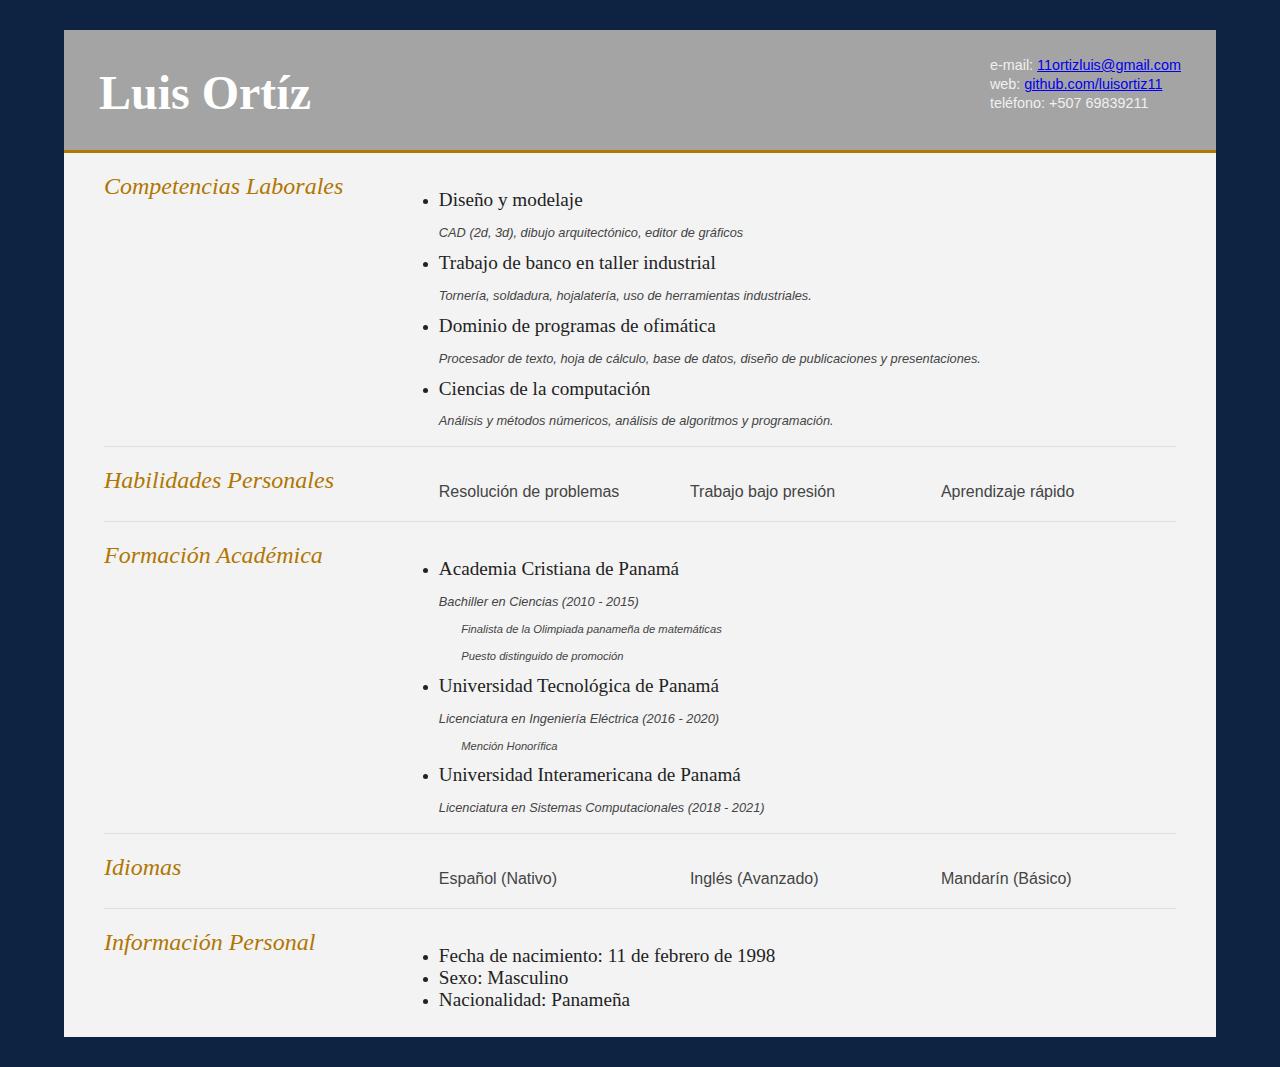
<file: CV/index.html>
<!DOCTYPE html>
<html>
	<head>
		<title>Luis Ortíz - Curriculum Vitae</title>
		<meta name="viewport" content="width=device-width"/>
		<meta charset="UTF-8"> 
		<link type="text/css" rel="stylesheet" href="style.css">
	</head>
	<body>
		<div id="cv">
			<div class="mainDetails">
				<div id="name">
					<h1 >Luis Ortíz</h1>
				</div>

				<div id="contactDetails">
					<ul>
						<li>e-mail: <a href="mailto:11ortizluis@gmail.com" target="_blank">11ortizluis@gmail.com</a></li>
						<li>web: <a href="https://www.github.com/luisortiz11"> github.com/luisortiz11</a></li>
						<li>teléfono: +507 69839211</li>
					</ul>
				</div>
				<div class="clear"></div>
			</div>
	

			<div id="mainArea">
				<section>
					<div class="sectionTitle">
						<h1>Competencias Laborales</h1>
					</div>
					<div class="sectionContent">
						<ul>
							
							<li><article>
								<h2>Diseño y modelaje</h2>
								<p class="subDetails">CAD (2d, 3d), dibujo arquitectónico, editor de gráficos</p>
							</article></li>
							

							<li><article>
								<h2>Trabajo de banco en taller industrial</h2>
								<p class="subDetails">Tornería, soldadura, hojalatería, uso de herramientas industriales.</p>
							</article></li>
				
							<li><article>
								<h2>Dominio de programas de ofimática</h2>
								<p class="subDetails">Procesador de texto, hoja de cálculo, base de datos, diseño de publicaciones y presentaciones.</p>
							</article></li>

							<li><article>
								<h2>Ciencias de la computación</h2>
								<p class="subDetails">Análisis y métodos númericos, análisis de algoritmos y programación.</p>
							</article></li>
						</ul>
					</div>
					<div class="clear"></div>
				</section>

				<section>
						<div class="sectionTitle">
							<h1>Habilidades Personales</h1>
						</div>
				
						<div class="sectionContent">
							<ul class="keySkills">
								<li>Resolución de problemas</li>
								<li>Trabajo bajo presión</li>
								<li>Aprendizaje rápido</li>
								<li></li>
							</ul>
						</div>
						<div class="clear"></div>
					</section>

				<section>
					<div class="sectionTitle">
						<h1>Formación Académica</h1>
					</div>

					<div class="sectionContent">
						<ul>						
							<li><article>
								<h2>Academia Cristiana de Panamá </h2>
								<p class="subDetails">Bachiller en Ciencias (2010 - 2015)</p>
								<p class="info">Finalista de la Olimpiada panameña de matemáticas</p>
								<p class="info">Puesto distinguido de promoción</p>
							
							</article></li>
				
							<li><article>
								<h2>Universidad Tecnológica de Panamá</h2>
								<p class="subDetails">Licenciatura en Ingeniería Eléctrica (2016 - 2020)</p>
								<p class="info">Mención Honorífica</p>
							
							</article></li>

							<li><article>
								<h2>Universidad Interamericana de Panamá</h2>
								<p class="subDetails">Licenciatura en Sistemas Computacionales (2018 - 2021)</p>
							</article></li>
						</ul>
					</div>

					<div class="clear"></div>
				</section>

				<section>
					<div class="sectionTitle">
						<h1>Idiomas</h1>
					</div>
			
					<div class="sectionContent">
						<ul class="keySkills">
							<li>Español (Nativo)</li>
							<li>Inglés (Avanzado)</li>
							<li>Mandarín (Básico)</li>
						</ul>
					</div>
					<div class="clear"></div>
				</section>
		
			

				<section>
					<div class="sectionTitle">
						<h1>Información Personal</h1>
					</div>

					<div class="sectionContent">
						<article>
							<ul>
							<li><h2>Fecha de nacimiento: 11 de febrero de 1998 </h2></li>
							<li><h2>Sexo: Masculino </h2></li>
							<li><h2>Nacionalidad: Panameña </h2></li>
							</ul>
						</article>
					</div>
					<div class="clear"></div>
				</section>
			</div>
		</div>
	</body>
</html>
</file>
<file: temporizador-alarma/index.html>
<html>
  <head>
    <meta charset="UTF-8">
    <title>Temporizador-Alarma</title>
    <link href='https://fonts.googleapis.com/css?family=Inconsolata' rel='stylesheet' type='text/css'>
    <link rel="stylesheet" href="style.css">
  </head>

  <body>
    <div class="timer">
      
      <div class="display">
        <h1 class="display__time-left"></h1>
        <p class="display__end-time"></p>
      </div>

      <div class="timer__controls">
          <form name="customForm" id="custom">
            <input type="text" name="minutes" placeholder="Cantidad de minutos">
          </form>
        </div>
    </div>

    <script src="script.js"></script>
  </body>
</html>
</file>
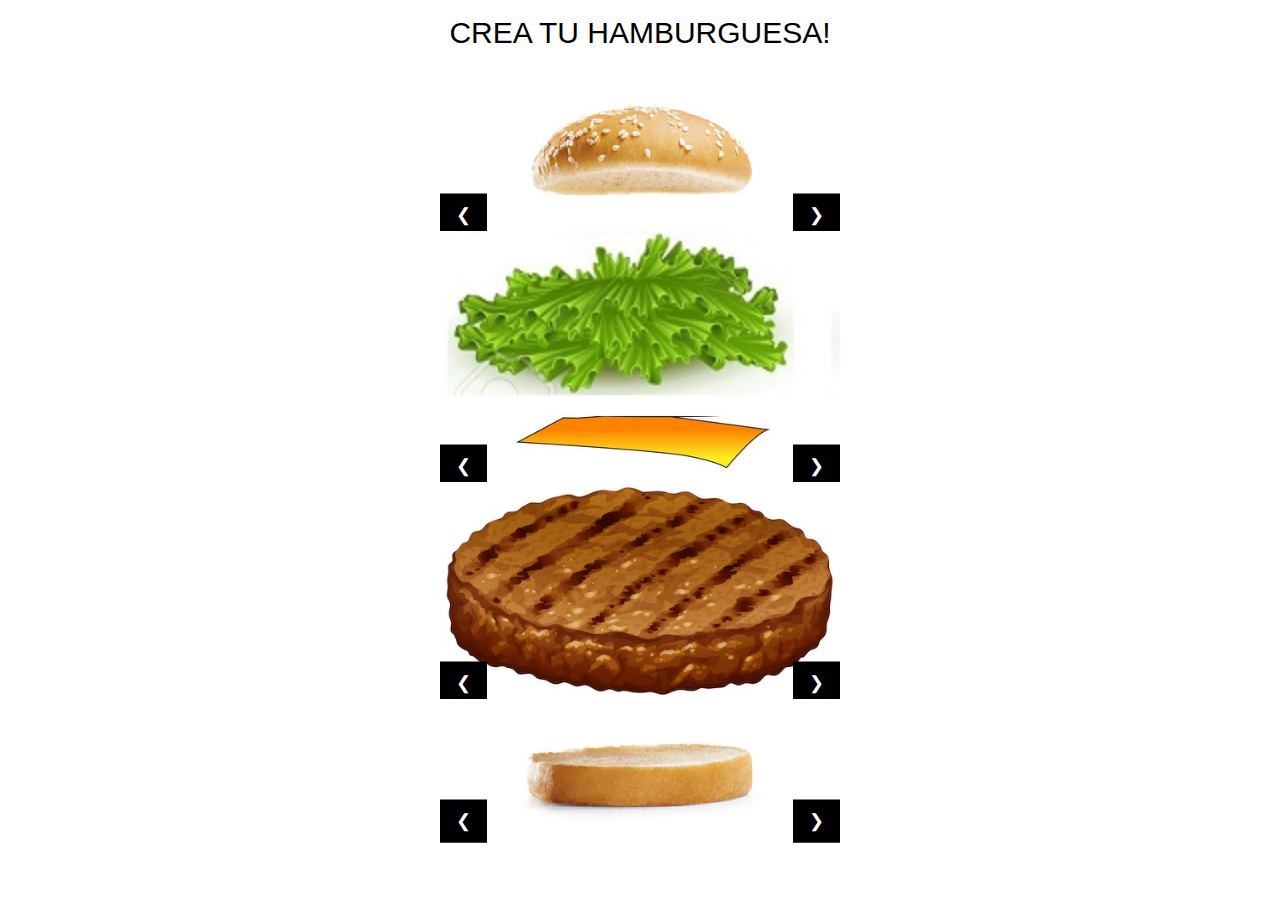
<file: hamburgiesa/hh.html>
<!DOCTYPE html>
<html>
  <title>HAMBURGUESA</title>
  <meta name="viewport" content="width=device-width, initial-scale=1">
  <link rel="stylesheet" href="https://www.w3schools.com/w3css/4/w3.css">
  <body background="https://image.freepik.com/free-photo/ingredients-making-toast-sandwich-white-background_23-2147925937.jpg">
    <h2 class="w3-center">CREA TU HAMBURGUESA!</h2>
   
    <div class="w3-content w3-display-container" style="max-width:400px">
      <img class="mySlides" src="img/pan11.jpg" style="width:100%">
      <img class="mySlides" src="img/pan21.jpg" style="width:100%">
      <div class="w3-center w3-container w3-section w3-large w3-text-white w3-display-bottommiddle" style="width:100%">
        <div class="w3-left w3-button w3-black w3-display-left">&#10094;</div>
        <div class="w3-right w3-button w3-black w3-display-right">&#10095;</div>
   
      </div>
    </div>
    <div class="w3-content w3-display-container" style="max-width:400px">
      <img class="mySlides" src="img/lechuga1.jpg" style="width:100%" >
      <div class="w3-center w3-container w3-section w3-large w3-text-white w3-display-bottommiddle" style="width:100%">
        <div class="w3-left w3-button w3-black w3-display-left">&#10094;</div>
        <div class="w3-right w3-button w3-black w3-display-right">&#10095;</div>
 
    </div>
    <div class="w3-content w3-display-container" style="max-width:400px">
      <img class="mySlides" src="img/queso1.jpg" style="width:100%">
      <img class="mySlides" src="img/queso2.jpg" style="width:100%">
      <div class="w3-center w3-container w3-section w3-large w3-text-white w3-display-bottommiddle" style="width:100%">
        <div class="w3-left w3-button w3-black w3-display-left">&#10094;</div>
        <div class="w3-right w3-button w3-black w3-display-right">&#10095;</div>
  
      </div>
    </div>
    <div class="w3-content w3-display-container" style="max-width:400px">
      <img class="mySlides" src="img/carne1.jpg" style="width:100%">
      <img class="mySlides" src="img/carne2.jpg" style="width:100%">
      <div class="w3-center w3-container w3-section w3-large w3-text-white w3-display-bottommiddle" style="width:100%">
        <div class="w3-left w3-button w3-black w3-display-left">&#10094;</div>
        <div class="w3-right w3-button w3-black w3-display-right">&#10095;</div>
 
      </div>
    </div>
    <div class="w3-content w3-display-container" style="max-width:400px">
      <img class="mySlides" src="img/pan12.jpg" style="width:100%">
      <img class="mySlides" src="img/pan22.jpg" style="width:100%">
      <div class="w3-center w3-container w3-section w3-large w3-text-white w3-display-bottommiddle" style="width:100%">
        <div class="w3-left w3-button w3-black w3-display-left">&#10094;</div>
        <div class="w3-right w3-button w3-black w3-display-right">&#10095;</div>
      </div>
    </div>

    <script src="scriptz.js"></script> 
  </body>
</html>
</file>
<file: CV/style.css>
html,body,div,h1,h2,section{
border:0;
font:inherit;
font-size:100%;
margin:0;
padding:0;
vertical-align:baseline;
}

article,section {
display:block;
}

html, body {background: #0e2342; font-family: 'Times new roman ', helvetica, arial, sans-serif; font-size: 16px; color: #222;}

.clear {clear: both;}

p {
	font-size: 1em;
	line-height: 1.4em;
	margin-bottom: 20px;
	color: #444;
}

#cv {
	width: 90%;
	max-width:1500px ;
	background: #f3f3f3;
	margin: 30px auto;
}

.mainDetails {
	padding: 25px 35px;
	border-bottom: 3px solid #b17602;
	background: #a5a4a4;
}

#name h1 {
	font-size: 3em;
	font-weight: 700;
	font-family: 'Times New Roman', Helvetica, Arial, sans-serif;
	margin-top: 10px;
	color:#ffffff;
}

#mainArea {
	padding: 0 40px;
}

#name {
	float: left;
}

#contactDetails {
	float: right;
}

#contactDetails ul {
	list-style-type: none;
	font-size: 0.9em;
	margin-top: 2px;
}

#contactDetails ul li {
	margin-bottom: 3px;
	color: rgb(240, 240, 240);
}

section {
	border-top: 1px solid #dedede;
	padding: 20px 0 0;
}

section:first-child {
	border-top: 0;
}

section:last-child {
	padding: 20px 0 10px;
}

.sectionTitle {
	float: left;
	width: 25%;
}

.sectionContent {
	float: right;
	width: 72.5%;
}

.sectionTitle h1 {
	font-family: 'Times New Roman', Helvetica, Arial, sans-serif;
	font-style: italic;
	font-size: 1.5em;
	color: #b17602;
}

.sectionContent h2 {
	font-family: 'Times New Roman', Helvetica, Arial, sans-serif;
	font-size: 1.2em;

}


.subDetails {
	font-size: 0.8em;
	font-style: italic;
	margin-bottom: 10px;
}


.info {
	font-size: 0.7em;
	font-style: italic;
	margin-bottom: 10px;
	margin-left: 2em;
}

.keySkills {
	list-style-type: none;
	column-count:3;
	margin-bottom: 20px;
	font-size: 1em;
	color: #444;
}

.keySkills ul li {
	margin-bottom: 3px;
}

@media all and (max-width: 850px) {
	#cv {
		width: 95%;
		margin: 10px auto;
		min-width: 280px;
	}
	
	#headshot {
		display: none;
	}
	
	#name, #contactDetails {
		float: none;
		width: 100%;
		text-align: center;
	}
	
	.sectionTitle, .sectionContent {
		float: none;
		width: 100%;
	}
	
	.sectionTitle {
		margin-left: -2px;
		font-size: 1.25em;
	}
	
	.keySkills {
		column-count:2;
	}
}

@media all and (max-width: 480px) {
	.mainDetails {
		padding: 15px 15px;
	}
	
	section {
		padding: 15px 0 0;
	}
	
	#mainArea {
		padding: 0 25px;
	}

	
	.keySkills {
	column-count:1;
	}
	
	#name h1 {
		line-height: .8em;
		margin-bottom: 4px;
	}
}
</file>
<file: temporizador-alarma/style.css>
html {
  box-sizing: border-box;
  font-size: 10px;
  background: rgb(0, 0, 0);
}

*, *:before, *:after {
  box-sizing: inherit;
}

body {
  margin:0;
  text-align: center;
  font-family: 'Inconsolata', monospace;
}

.display__time-left {
  font-weight: 200;
  font-size: 25rem;
  margin: 0;
  color:rgb(141, 141, 141);

}

.timer {
  display:flex;
  min-height: 100vh;
  flex-direction:column;
}


.timer__controls form {
  margin-left: 45%;
  margin-bottom: 10%;
  width: 10%;
}

.timer__controls input {
  flex:1;
  border:0;
  padding:2rem;
}

.display {
  flex:1;
  display:flex;
  flex-direction: column;
  align-items: center;
  justify-content: center;
}

.display__end-time {
  font-size: 4rem;
  color:white;
}
</file>
